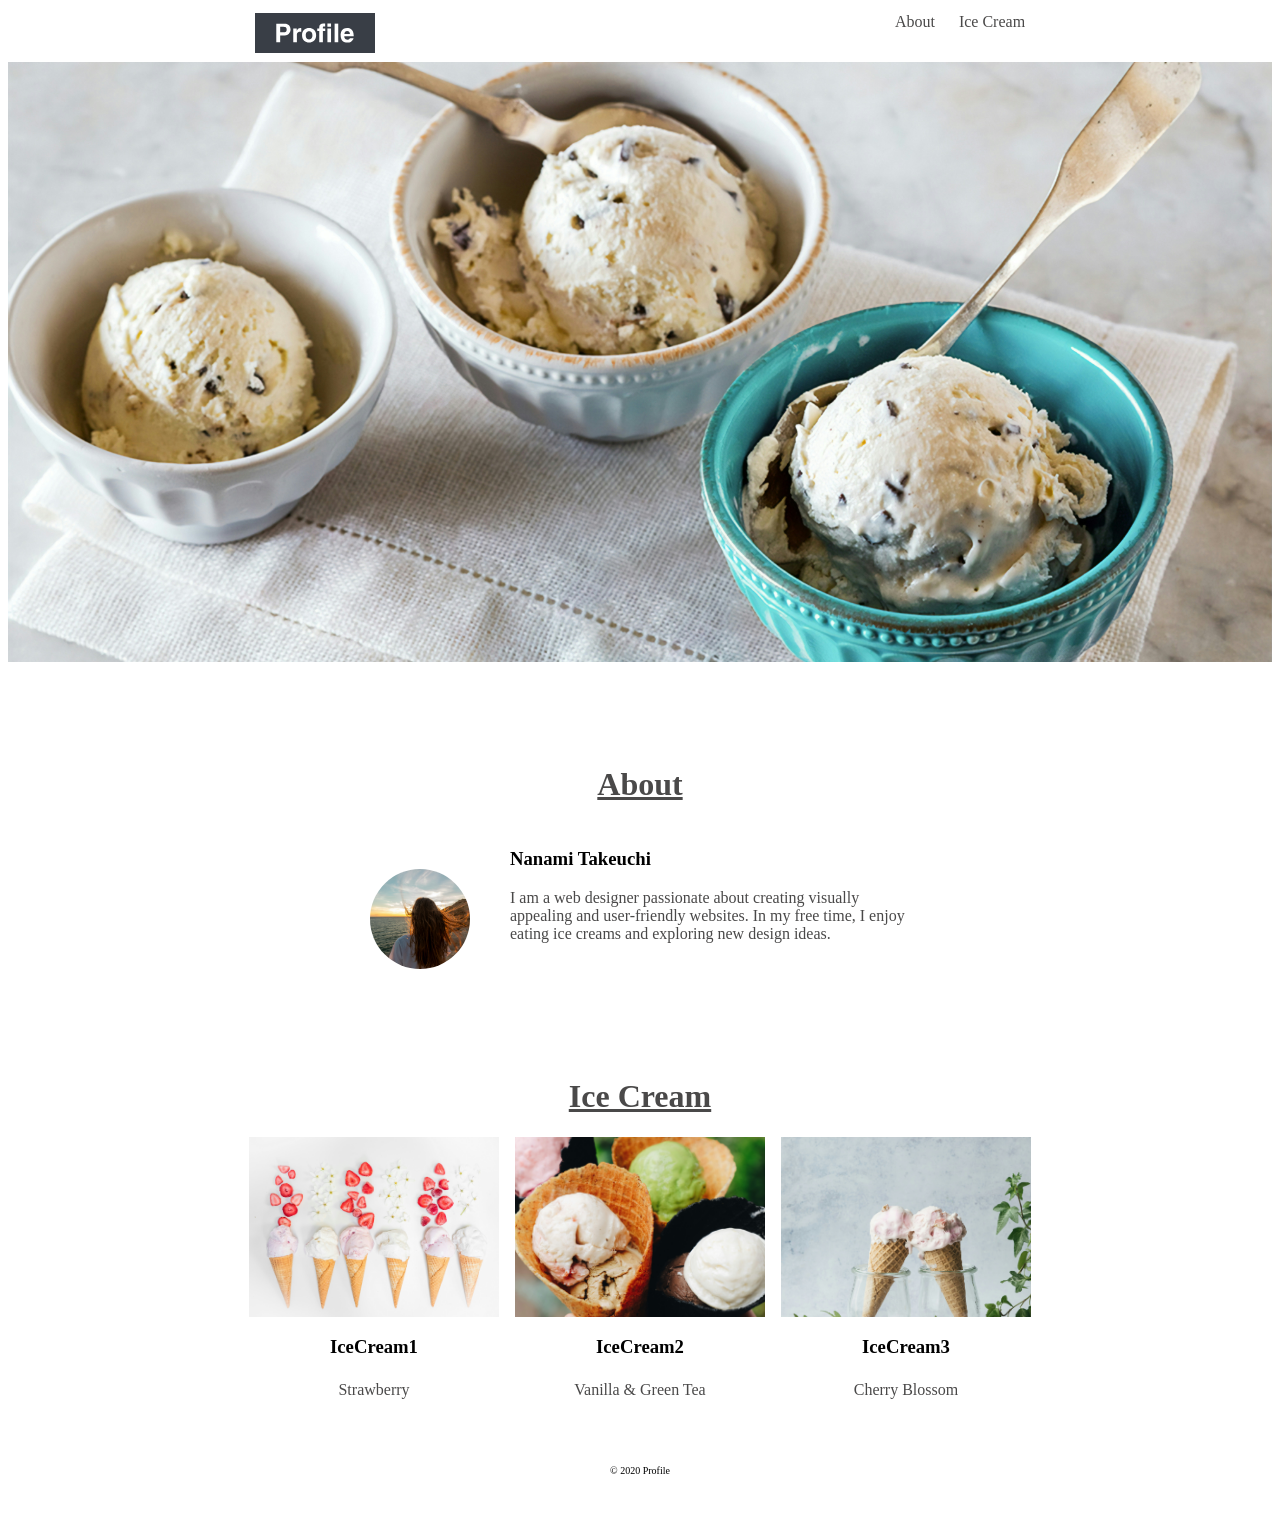
<file: index.html>
<!DOCTYPE html>
<html lang="en">
<head>
    <meta charset="UTF-8">
    <meta name="viewport" content="width=device-width, initial-scale=1.0">
    <title>Copy1</title>
    <link rel="stylesheet" href="CSS/css-copy1.css">
</head>
<body>
    <nav>
        <div class="logo">
            <a href="#"><img src="images/logo.svg" alt="profile"></a>
        </div>
        <div class="menu">
            <a href="#about">About</a>
            <a href="#bicycle">Ice Cream</a>
        </div>
    </nav>

    <img src="images/american-heritage-chocolate-PWwKJLHzekk-unsplash.jpg" alt="bicycle">

    <h1 id="about">About</h1>

    <div class="profile-container">
        <div>
            <img src="images/francois-olwage-fCnKAwZwX6Q-unsplash.jpg"  class="circle" alt="profile">
        </div>
        <div class="about-container">
            <h3>Nanami Takeuchi</h3>
            <p>I am a web designer passionate about creating visually appealing 
                and user-friendly websites. In my free time, I enjoy eating ice creams and 
                exploring new design ideas.</p>
        </div>
    </div>

    <h1 id="bicycle">Ice Cream</h1>

    <div class="bicycle-container">
        <div class="bicycle-item">
            <img src="images/kenta-kikuchi-LZ6BTZnizD8-unsplash.jpg" alt="bicycle">
            <h3>IceCream1</h3>
            <p>Strawberry</p>
        </div>

        <div class="bicycle-item">
            <img src="images/kelsey-curtis-G5ZenftPPOA-unsplash.jpg" alt="bicycle">
            <h3>IceCream2</h3>
            <p>Vanilla & Green Tea</p>
        </div>

        <div class="bicycle-item">
            <img src="images/heather-barnes-bqafVjHkcAQ-unsplash.jpg" alt="bicycle">
            <h3>IceCream3</h3>
            <p>Cherry Blossom</p>
        </div>
    </div>

    <footer>
        &copy 2020 Profile
    </footer>
    
</body>
</html>
</file>
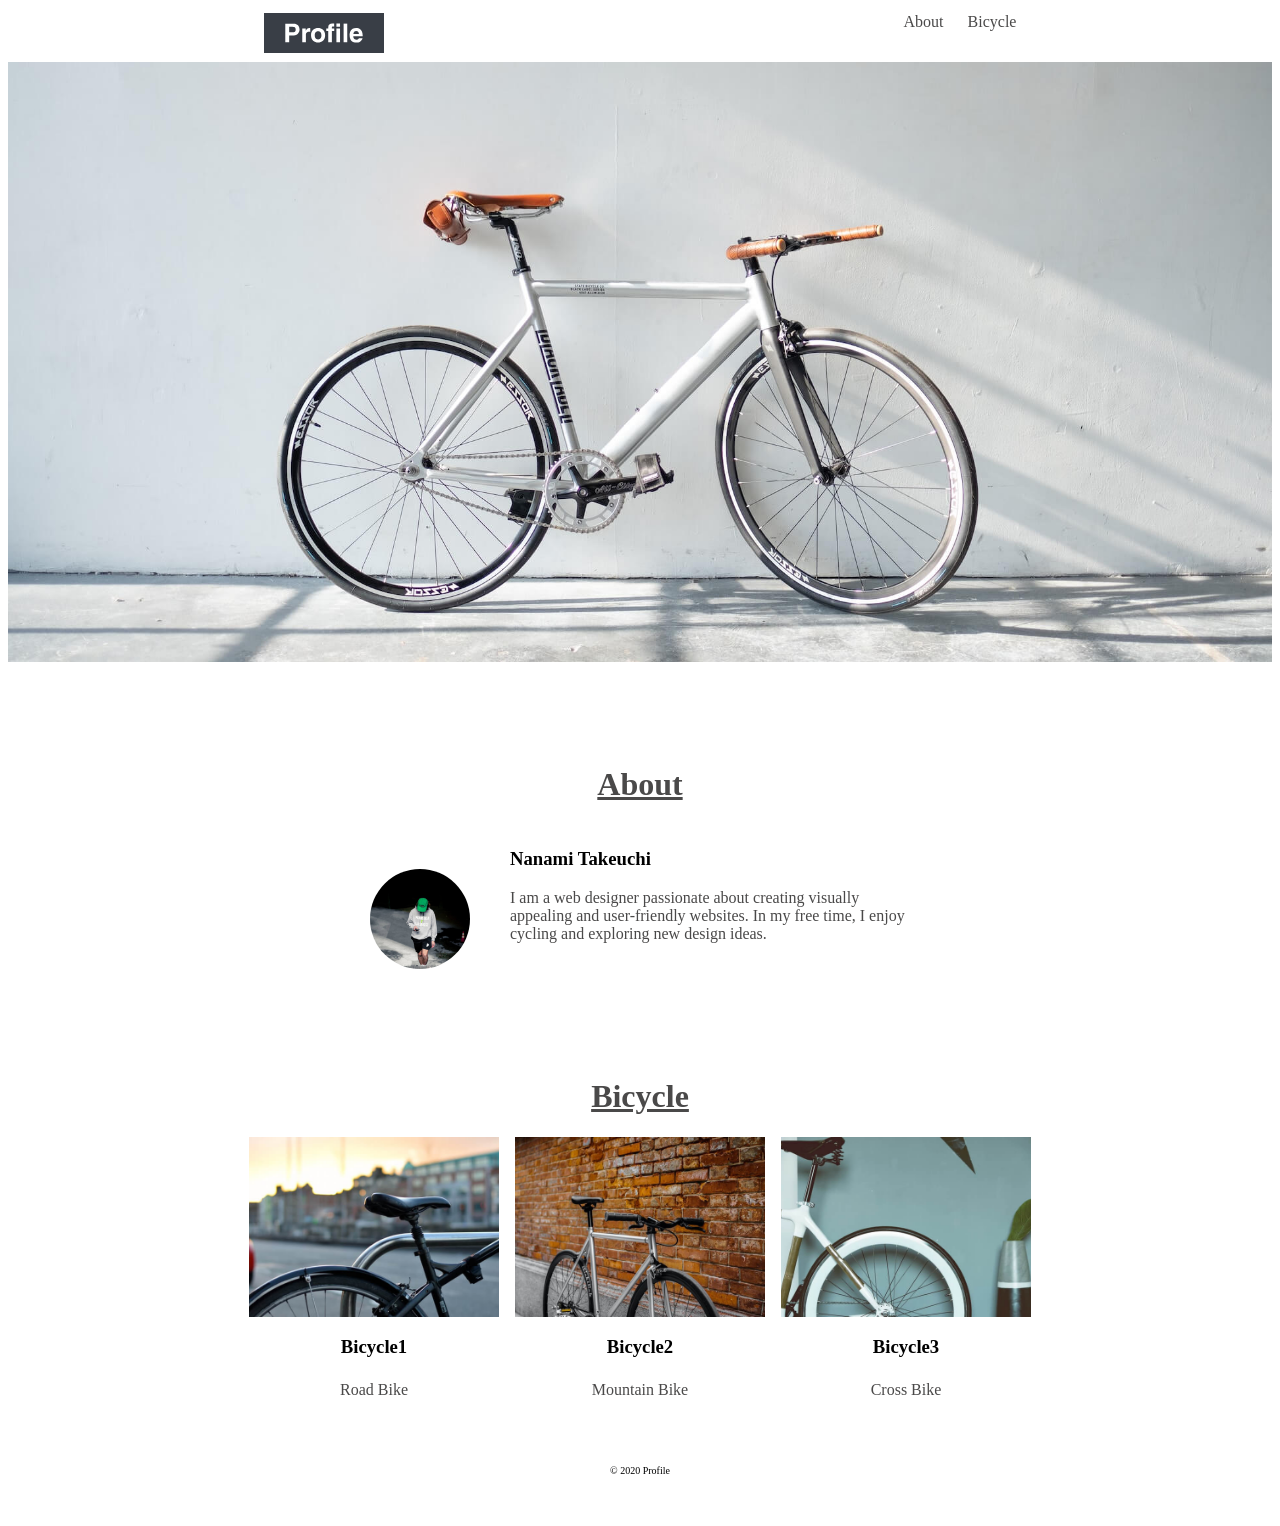
<file: html-copy1.html>
<!DOCTYPE html>
<html lang="en">
<head>
    <meta charset="UTF-8">
    <meta name="viewport" content="width=device-width, initial-scale=1.0">
    <title>Copy1</title>
    <link rel="stylesheet" href="CSS/css-copy1.css">
</head>
<body>
    <nav>
        <div class="logo">
            <a href="#"><img src="images/logo.svg" alt="profile"></a>
        </div>
        <div class="menu">
            <a href="#about">About</a>
            <a href="#bicycle">Bicycle</a>
        </div>
    </nav>

    <img src="images/mainvisual.jpg" alt="bicycle">

    <h1 id="about">About</h1>

    <div class="profile-container">
        <div>
            <img src="images/about.jpg"  class="circle" alt="profile">
        </div>
        <div class="about-container">
            <h3>Nanami Takeuchi</h3>
            <p>I am a web designer passionate about creating visually appealing 
                and user-friendly websites. In my free time, I enjoy cycling and 
                exploring new design ideas.</p>
        </div>
    </div>

    <h1 id="bicycle">Bicycle</h1>

    <div class="bicycle-container">
        <div class="bicycle-item">
            <img src="images/bicycle1.jpg" alt="bicycle">
            <h3>Bicycle1</h3>
            <p>Road Bike</p>
        </div>

        <div class="bicycle-item">
            <img src="images/bicycle2.jpg" alt="bicycle">
            <h3>Bicycle2</h3>
            <p>Mountain Bike</p>
        </div>

        <div class="bicycle-item">
            <img src="images/bicycle3.jpg" alt="bicycle">
            <h3>Bicycle3</h3>
            <p>Cross Bike</p>
        </div>
    </div>

    <footer>
        &copy 2020 Profile
    </footer>
    
</body>
</html>
</file>
<file: CSS/css-copy1.css>
nav img {
    width: 100%;
    height: auto;
}


nav  {
    display: flex;
    justify-content: center;
    gap: 500px;
    padding: 5px;
}

nav .logo img {
    height: 40px;
}

nav .menu a {
    margin-left: 20px;
}

nav a {
    text-decoration: none;
    color:#4a4949;
}

img {
    width: 100%;
    height: 600px;
    object-fit: cover;
}


/*------------------------------*/

h1 {
    text-align: center;
    text-decoration: underline;
    margin-top: 100px;
    color: #4a4949;
}

.circle {
    border-radius: 50%;
    width: 100px;
    height: 100px;
}

.profile-container {
    display: flex;
    justify-content: center;
    padding: 5px;
    gap: 20px;
}

.profile-container img {
    margin-top: 40px;
    margin-right: 20px;
}

.about-container {
    width: 400px;
}


.bicycle-container {
    width: 100%;
    height: auto;
    display: flex;
    justify-content: center;
    align-items: center;
    gap: 1rem;

}

.bicycle-item {
    display: flex;
    flex-direction: column;
    text-align: center;
    align-items: center;
}

.bicycle-item img {
    width: 250px;
    height: 180px;
}

p {
    margin-top: 5px;
    color: #4a4949;
}

footer {
    text-align: center;
    font-size: 10px;
    margin: 50px;
}
</file>
